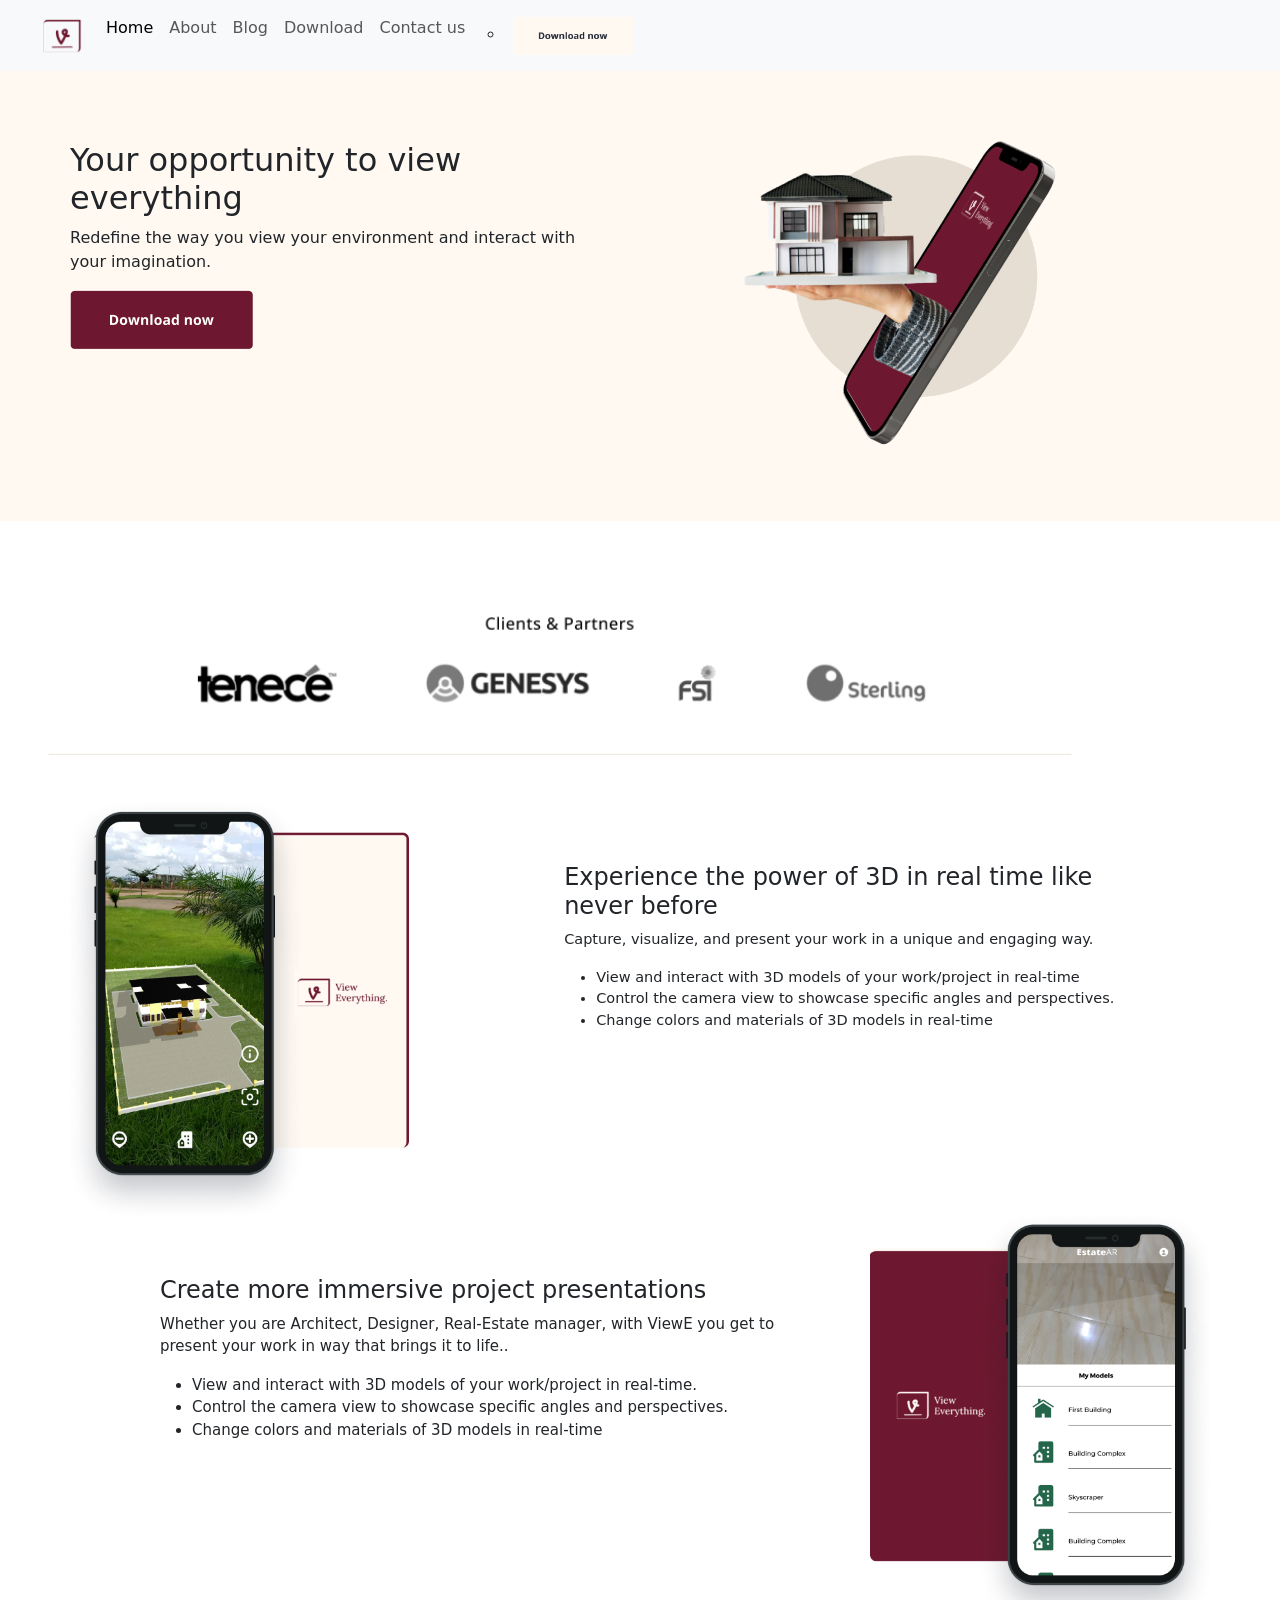
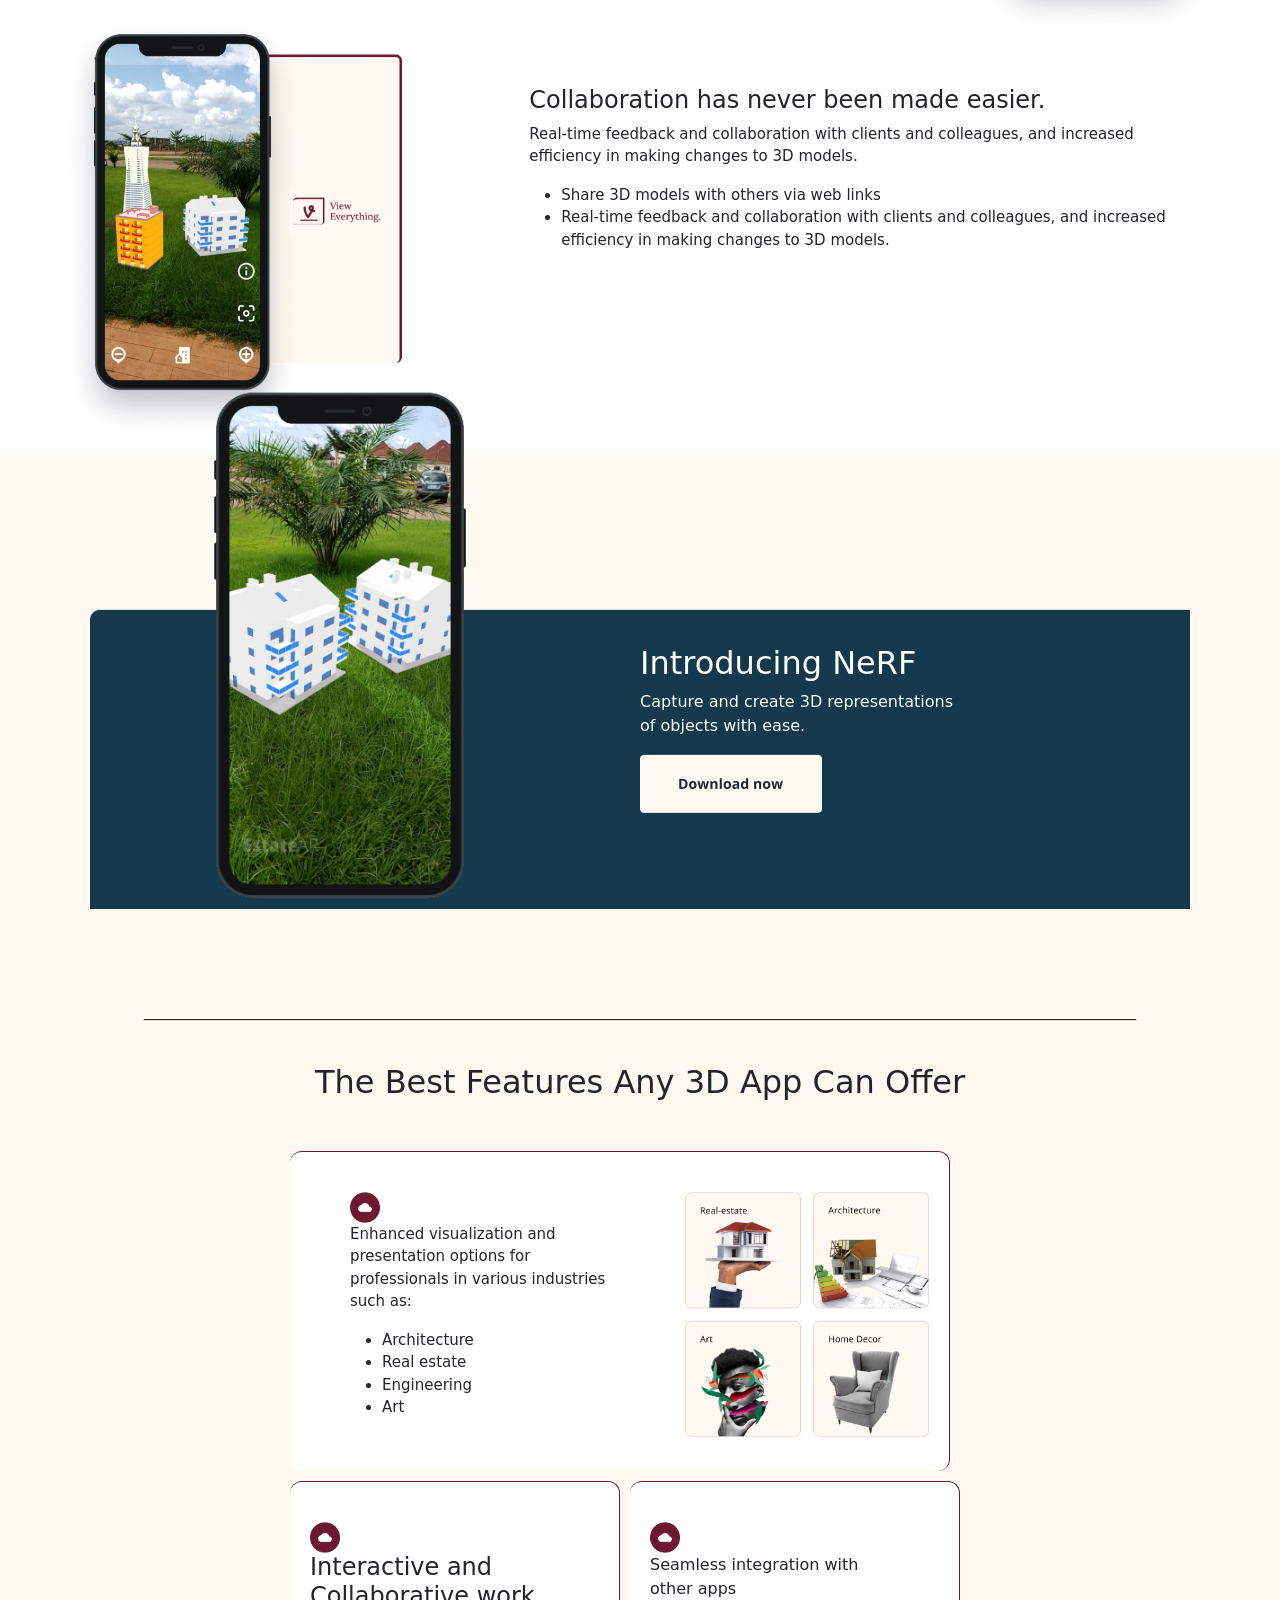
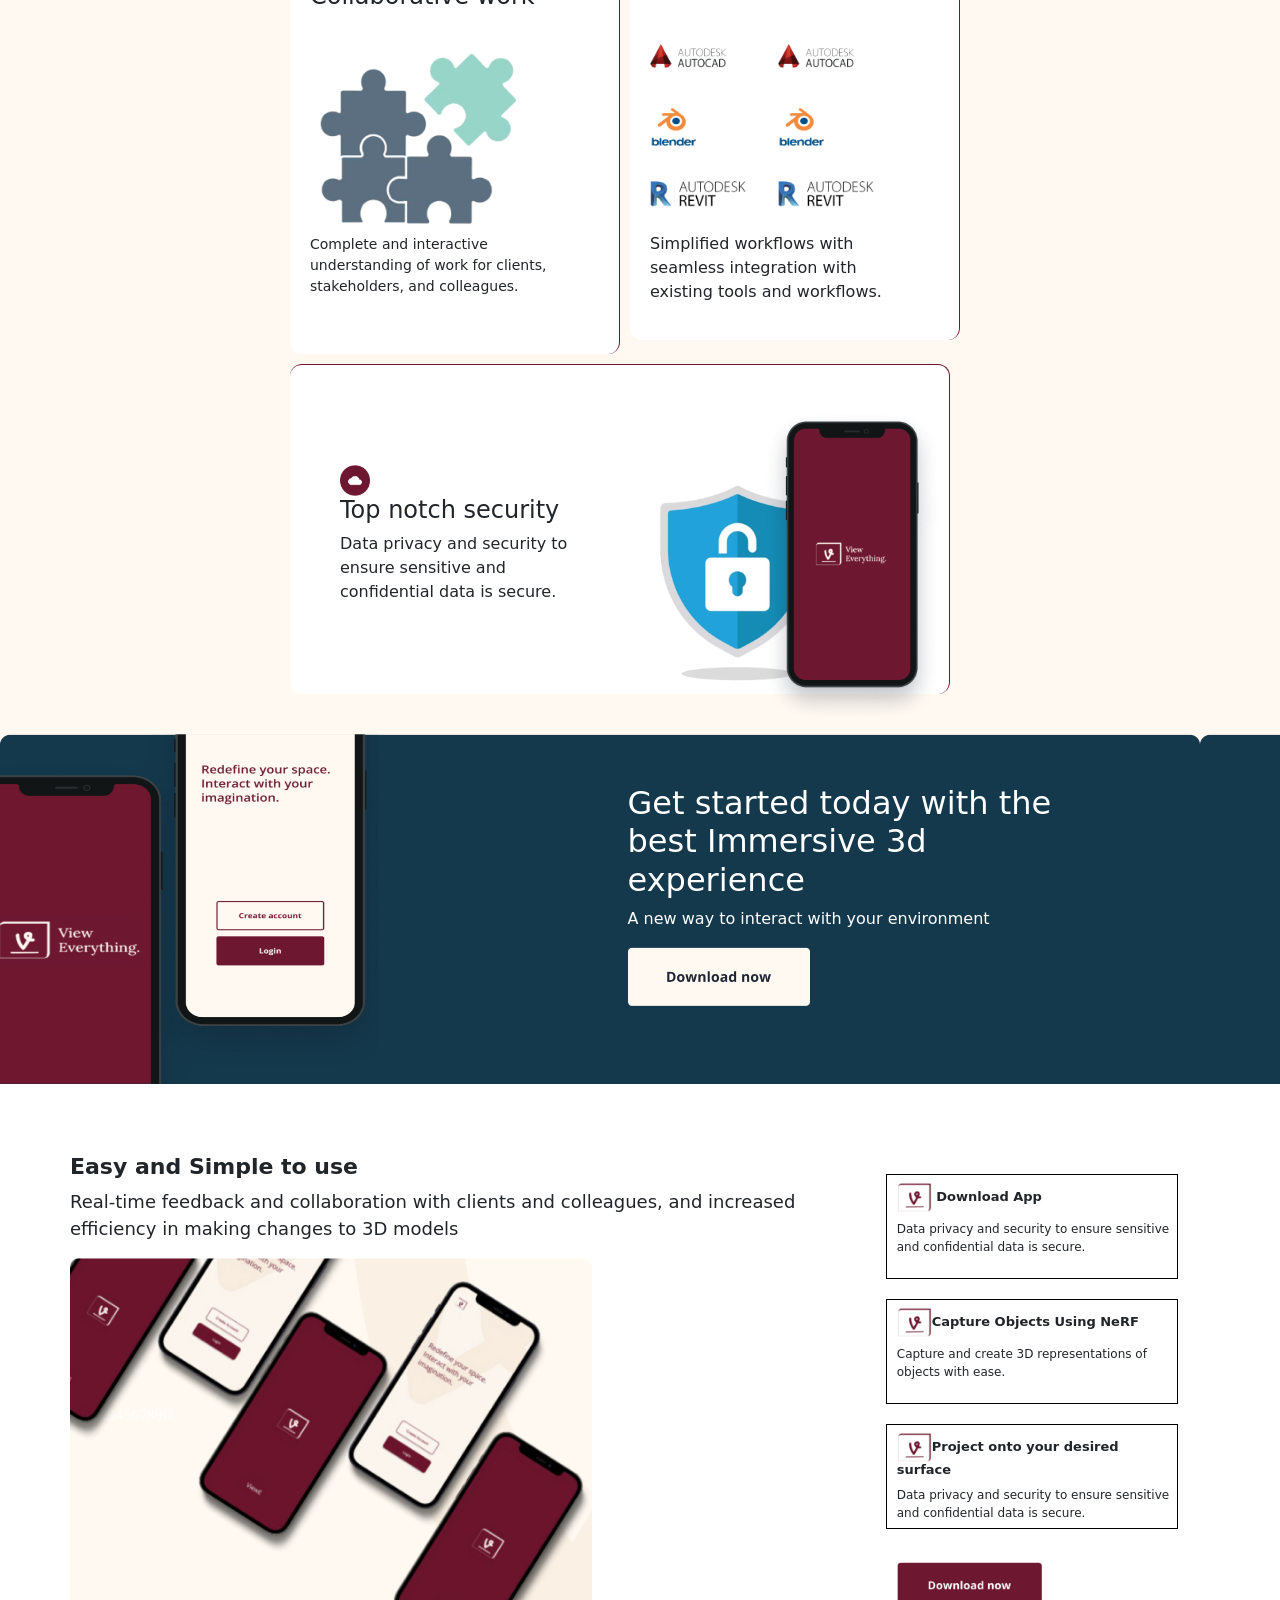
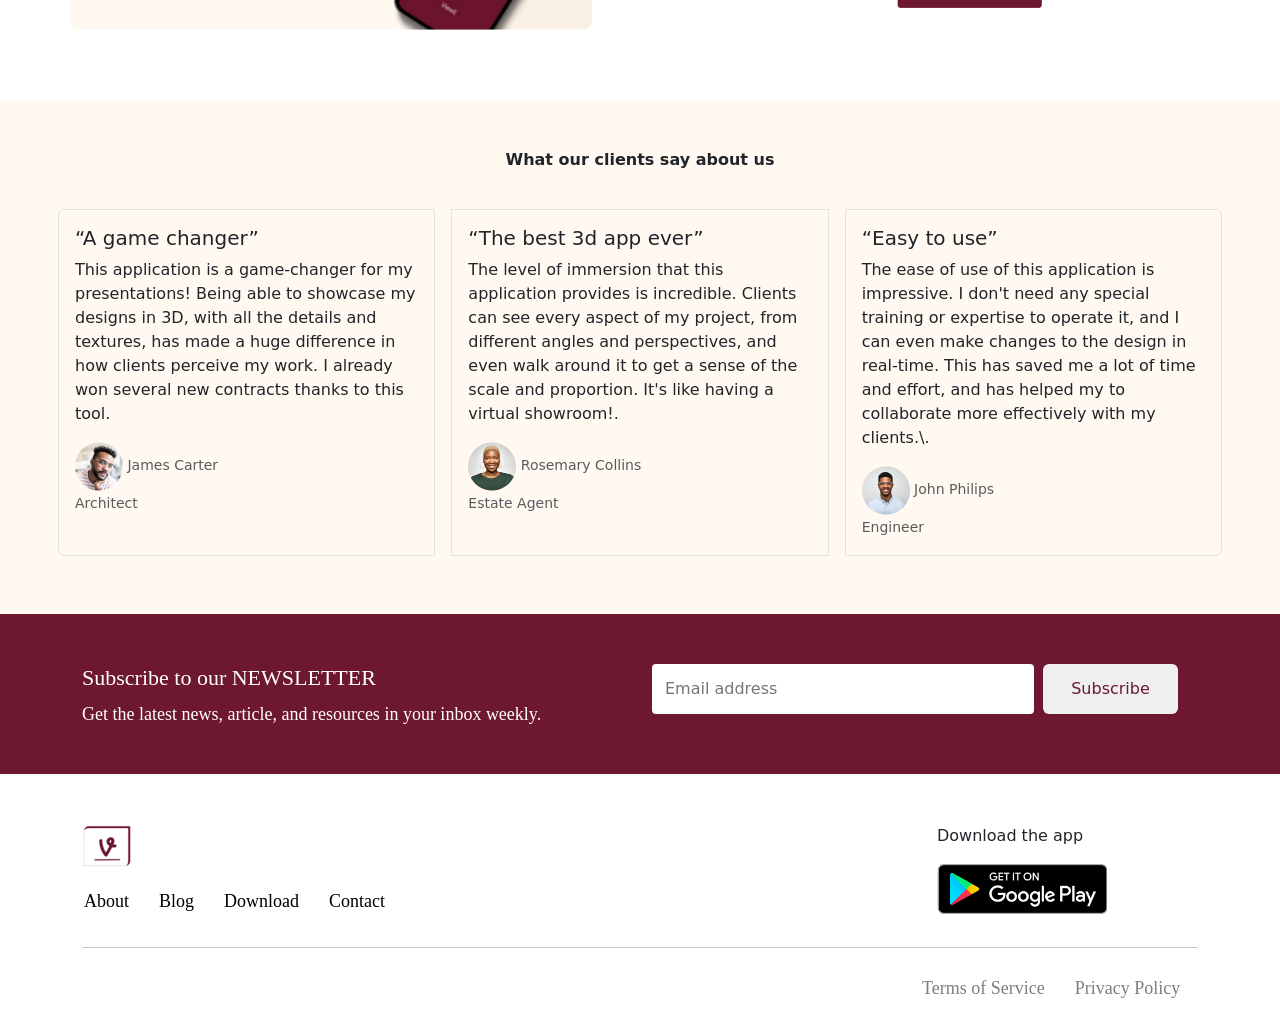
<file: index.html>
<!DOCTYPE html>
<html lang="en">
<head>
    <meta charset="UTF-8">
    <meta http-equiv="X-UA-Compatible" content="IE=edge">
    <meta name="viewport" content="width=device-width, initial-scale=1.0">
    <title>Document</title><link rel="stylesheet" href="bootstrap-5.3.0-alpha3-dist/css/bootstrap.css"><link rel="stylesheet" href="home.css">
</head>
<body>
  <nav class="navbar navbar-expand-lg bg-body-tertiary">
    <div class="container-fluid">
      <a class="navbar-brand" href="#"><img src="image/image 17 (1).png" alt="" width="40px" style="margin-left: 30px"></a>
      <button class="navbar-toggler" type="button" data-bs-toggle="collapse" data-bs-target="#navbarSupportedContent" aria-controls="navbarSupportedContent" aria-expanded="false" aria-label="Toggle navigation">
        <span class="navbar-toggler-icon"></span>
      </button>
      <div class="collapse navbar-collapse" id="navbarSupportedContent">
        <ul class="navbar-nav me-auto mb-2 mb-lg-0">
          <li class="nav-item">
            <a class="nav-link active" aria-current="page" href="HOME.html">Home</a>
          </li>
          <li class="nav-item">
            <a class="nav-link" href="about.html">About</a>
          </li>
          <li class="nav-item">
            <a class="nav-link" href="blog.html">Blog</a>
          </li>
          <li class="nav-item">
            <a class="nav-link" href="download.html">Download</a>
          </li>
          <li class="nav-item">
            <a class="nav-link" href="contact.html">Contact us</a>
          </li>
            <ul>
              <li class="nav-item">
                <a class="nav-link" href="download.html"><img src="image/Buttons (1).png" alt="" srcset="" style="margin-right: 60px;width: 120px;"></a>
              </li>
            </ul>
          

        
      </div>
    </div>
  </nav>
   
<section class="section1">
  <div>
    <h2>
      Your opportunity to view everything
    </h2>
    <p>Redefine the way you view your environment and interact with your imagination.</p>
    <a href="#"><img src="/image/Buttons.png" alt="" srcset=""></a>
  </div>
  <div>
    <img src="image/Group 11 (1).png" alt="" srcset="" width="70%">
  </div>
</section>
<section >
  <div>
    <img src="image/Frame 40562.png" alt="" srcset=""  width="80%" class="m-5" >
  </div>
  <div class="section2">
   <div>
     <img src="image/Group 5.png" alt="" srcset=""  width="80%"></div>
    <div style="margin-top: 60px; margin-right:90px;">
      <h4>Experience the power of 3D in real time like never before</h4>
      <p>Capture, visualize, and present your work in a unique and engaging way.</p>
      <ul>
        <li>View and interact with 3D models of your work/project in real-time</li>
        <li>Control the camera view to showcase specific angles and perspectives.</li>
        <li>Change colors and materials of 3D models in real-time</li>
      </ul></div>
  </div>
  <div class="section3">
    <div style="margin-top: 60px; margin-left: 90px;">
      <h4>Create more immersive project presentations</h4>
      <p>Whether you are Architect, Designer, Real-Estate manager, with ViewE you get to present your work in way that brings it to life..</p>
      <ul>
        <li>View and interact with 3D models of your work/project in real-time.</li>
        <li>Control the camera view to showcase specific angles and perspectives.</li>
        <li>Change colors and materials of 3D models in real-time</li>
      </ul>
  </div>
   <div> <img src="image/Group 14.png" alt="" srcset=""  width="100%"></div>
  </div>
  <div class="section4">
   <div> <img src="image/Group 6.png" alt="" srcset=""  width="90%"></div>
<div style="margin-top: 60px; margin-left: 90px;"> 
     <h4>Collaboration has never been made easier.</h4>
  <p>Real-time feedback and collaboration with clients and colleagues, and increased efficiency in making changes to 3D models.</p>
  <ul>
    <li>Share 3D models with others via web links</li>
    <li>Real-time feedback and collaboration with clients and colleagues, and increased efficiency in making changes to 3D models.</li>
  </ul></div>
  </div>
</section>
<br>
<section class="radious"> 
 <div  class="pink">
  <img src="image/Yes-removebg-preview.png" alt="" srcset="" style="position: absolute;top: 1980px; width: 25%;margin-left: 90px;">
  <div class="angle">
   <div>
     <h2>Introducing NeRF</h2>
     <p>Capture and create 3D representations of objects with ease.</p>
     <a href="#"><img src="/image/Buttons (1).png" alt="" srcset=""></a>
    </div>
    
  </div>
  <div style="text-align: center;margin-top: 90px;margin-bottom: 40px;">____________________________________________________________________________________________________________________________</div>
  <h2 style="text-align: center;" >The Best Features Any 3D App Can Offer</h2>
 
     <div class="box">
 
       <div class="text"><img src="image/Frame 40566.png" alt="" srcset="" width="30px">
      
       <p>Enhanced visualization and presentation options for professionals in various industries such as:</p>
       <ul>
         <li>Architecture</li>
         <li>Real estate</li>
         <li>Engineering</li>
         <li>Art</li>
       </ul></div>
      <div> <img src="/image/Frame 40631.png" alt="" srcset="" width="170%"></div>
     </div>
     <div class="cover">
       <div class="box2">
         <img src="image/Frame 40566.png" alt="" srcset="" width="30px" ><br>
         <h4>Interactive and Collaborative work</h4><br>
         <img src="/image/image 26.png" alt="" srcset=""  width="90%"><br>
         <p>Complete and interactive understanding of work for clients, stakeholders, and colleagues.</p><br>
       </div>
       <div class="box3">
         <img src="image/Frame 40566.png" alt="" srcset="" width="30px" ><br>
         <p>Seamless integration with other apps</p><br>
         <img src="image/Frame 40618.png" alt="" srcset="" width="90%"><br>
         <br>
         <p>Simplified workflows with seamless integration with existing tools and workflows.</p>
       </div>
     </div>
    <div class="box5">
     <div style="padding-top: 50px;" >
       <img src="image/Frame 40566.png" alt="" srcset="" width="30px"><br>
       <h4>Top notch security</h4>
       <p>Data privacy and security to ensure sensitive and confidential data is secure.</p><br>
     </div>
     <div><img src="image/Group 5 (1).png" alt="" srcset="" width="170%" style="padding-left: 50px;"></div>
    </div>
   </div>
 </div>
 <div class="double">
  <img src="image/image 14.png" alt="" srcset="" width="60%">
  <div class="test">
    <h2>Get started today with the best Immersive 3d experience</h2>
    <p>A new way to interact with your environment</p>
    <a href=""><img src="image/Buttons (1).png" alt="" srcset=""></a>
  </div>
</div>
</section>
<section class="section5" >
  <div>
    <h2 style="font-size: 22px;font-weight: bold;">Easy and Simple to use</h2>
    <p style="font-size: 18px;">Real-time feedback and collaboration with clients and colleagues, and increased efficiency in making changes to 3D models</p>
    <img src="image/Rectangle 58.png" alt="" srcset="" width="70%">
  </div>
  <div>
    <div class="cardd"> <h3>  <img src="image/image 17.png" alt="" srcset="" width="35px"> Download App</h3>
     
      <p style="font-size: 12px;">Data privacy and security to ensure sensitive and confidential data is secure.</p>
    </div>
    <div class="cardd"> <h3>  <img src="image/image 17.png" alt="" srcset="" width="35px" class="logo">Capture Objects Using NeRF</h3>
     
      <p style="font-size: 12px;">Capture and create 3D representations of objects with ease.</p>
    </div>
    <div class="cardd"><h3> <img src="image/image 17.png" alt="" srcset="" width="35px" class="logo">Project onto your desired surface</h3>

      <p style="font-size: 12px;">Data privacy and security to ensure sensitive and confidential data is secure.</p> <br>
      <a href=""><img src="image/Buttons.png" alt="" srcset="" width="145px"></a>
   
</section>
<section class="section6">
  <h1 style="text-align: center;font-size: medium;font-weight: bold;">What our clients say about us</h1>
  <br>
  <div class="card-group">
    <div class="card m-2" id="kard">
      <div class="card-body">
        <h5 class="card-title">“A game changer”</h5>
        <p class="card-text">This application is a game-changer for my presentations! Being able to showcase my designs in 3D, with all the details and textures, has made a huge difference in how clients perceive my work. I already won several new contracts thanks to this tool.</p>
        <p class="card-text"><small class="text-body-secondary"><img src="image/Ellipse 1 (2).png" alt=""> James Carter <br>Architect</small></p>
      </div>
    </div>
    <div class="card m-2" id="kard">
      <div class="card-body">
        <h5 class="card-title">“The best 3d app ever”</h5>
        <p class="card-text">The level of immersion that this application provides is incredible. Clients can see every aspect of my project, from different angles and perspectives, and even walk around it to get a sense of the scale and proportion. It's like having a virtual showroom!.</p>
        <p class="card-text"><small class="text-body-secondary"><img src="image/Ellipse 1 (1).png" alt=""> Rosemary Collins <br>Estate Agent</small></p>
      </div>
    </div>
    <div class="card m-2" id="kard">
      <div class="card-body">
        <h5 class="card-title">“Easy to use”</h5>
        <p class="card-text">The ease of use of this application is impressive. I don't need any special training or expertise to operate it, and I can even make changes to the design in real-time. This has saved me a lot of time and effort, and has helped my to collaborate more effectively with my clients.\.</p>
        <p class="card-text"><small class="text-body-secondary"> <img src="image/Ellipse 1.png" alt=""> John Philips <br>Engineer</small></p>
      </div>
    </div>
  </div>
</section>
<section id="newLetter">
  <div class="container">
    <div class="row">
      <div class="col-lg-6">
        <h4>Subscribe to our NEWSLETTER</h4>
        <p>Get the latest news, article, and resources in your inbox weekly.</p>
      </div>
      <div class="col-lg-6">
<input type="text" placeholder="Email address" class="newInput"><button class="btnInput">  <a href="#">Subscribe</a></button>
      </div>
    </div>
  </div>
</section>

<section id="footer">
  <div class="container">
    <div class="row">
      <div class="col-lg-9">
        <div class="footerLogo">
          <img src="/assets/images/logo.png" alt="" width="50px">
          <ul class="footerMenu">
            <li> <a href="about.html">About</a> </li>
            <li> <a href="blog.html">Blog</a> </li>
            <li><a href="download.html">Download</a> </li>
            <li><a href="contact.html">Contact</a> </li>
          </ul>
        </div>
      </div>
      <div class="col-lg-3">
        <p>Download the app</p>
        <img src="/assets/images/google.png" alt="" width="170px">
      </div>
    </div>
    <hr>
    <div class="row">
      <div class="col-lg-8" style="opacity: .5; font-size: 21px; padding-top:10px">
        <i class="fa-brands fa-facebook mx-1"></i>
        <i class="fa-brands fa-twitter mx-1"></i>
        <i class="fa-brands fa-instagram mx-1"></i>
        <i class="fa-brands fa-linkedin mx-1"></i>
      </div>
      <div class="col-lg-4">
<div>
  <ul class="footerMenu ms-5" style="opacity: 0.5; padding-top: 10px;font-size: 18px; line-height: 28px; font-family: 'open sans';  font-weight: 400; "><li> <a href="blog2.css">Terms of Service</a> </li>
  <li><a href="blog3.html">Privacy Policy</a> </li></ul>
</div>
      </div>
    </div>
  </div>

</section>

    <script src="bootstrap-5.3.0-alpha3-dist/js/bootstrap.js"></script>
</body>
</html>
</file>
<file: home.css>
*{
    margin: 0;
    padding: 0;
    border: 0;
}



#nav{

    list-style-type:none;
    text-decoration: none;
    gap: 150px;
    background-color: white;

}
.butt{
    padding-left: 90px;
}
.section1{
    background-color:rgb(255,249,242) ;
    display: flex;
    padding: 70px;
    gap: 150px;
}
.section2{
    display: flex;
     padding-left: 70px;
    padding-right: 70px; 
    gap: 70px;
    font-size: 14.5px;
    
} 
.section3{
    display: flex;
    padding-left: 70px;
    padding-right: 70px; 
    gap: 90px;
    font-size: 15px;
    
}
.section4{
    display: flex;
    padding-left: 70px;
    padding-right: 70px; 
    font-size: 15px;
    
}
.angle{
     background: url(/image/Rectangle\ 55\ \(1\).png);
    height: 300px; 
    display: flex;
    padding-left: 50%;
    padding-right: 20%;
    padding-top: 35px;
    top: 1800px;
    color: white;
    margin-top: 150px;
}  
.radious{
    background-color: rgb(255,249,242);
}
.pink{
   
    padding-top: 5px;
    padding-left: 90px;
    padding-right: 90px;
}
.box{
    display: flex;
    background-color: white;
    width: 60%;
    height: 320px;
    border-top: 1px solid rgb(109,24,48);
    border-right: 1px solid rgb(109,24,48);
    border-radius: 12px;
    margin-left: 200px;
    margin-top: 50px;
    padding-top:40px;
    padding-right: 120px;
    padding-left: 60px;
    
}
.text{
    padding-right: 70px;
    font-size: 15px;
}
.cover{
    display:flex;
}
.box2{
    background-color: white;
    border-top: 1px solid rgb(109,24,48);
    border-right: 1px solid rgb(109,24,48);
    border-radius: 12px;
    width: 30%;
    height: 50%;
    margin-left: 200px;
    margin-top: 10px;
    padding-top:40px;
    padding-bottom:20px;
    padding-right: 60px;
    padding-left: 20px;
    font-size: 14px;
  
}
.box3{
     background-color: white;
    border-top: 1px solid rgb(109,24,48);
    border-right: 1px solid rgb(109,24,48);
    border-radius: 12px;
    width: 30%;
    height: 100%;
    margin-left: 10px;
    margin-top: 10px;
    padding-top:40px;
    padding-bottom:20px;
    padding-right: 60px;
    padding-left: 20px;
    font-size: 16px;
}
.box5{
    display: flex;
    background-color: white;
    width: 60%;
    height: 330px;
    border-top: 1px solid rgb(109,24,48);
    border-right: 1px solid rgb(109,24,48);
    border-radius: 12px;
    margin-left: 200px;
    margin-top: 10px;
    margin-bottom: 40px;
    padding-left: 50px;
    padding-top: 50px;
     padding-bottom: 50px;
     padding-right: 150px;
    
}
.double{
    background: url(image/Rectangle\ 55\ \(1\).png);
    height: 350px; 
    display: flex;
    /* margin-top: 50px; */

}
.test{
    padding-left: 250px;
    padding-right: 200px;
    padding-top: 50px;
    color: white;
    
}
.section5{
    display: flex;
    margin: 70px;
    gap: 50px;
    background-color: white;
}
.cardd{
    border: 1px solid black;
    height: 105px;
    width: 85%;
    padding-left: 10px;
    margin: 20px;

}

    

h3{
    font-size: 13px;
    font-weight: bold;
    margin-top: 7px;
}
.section6{
    padding: 50px;
    background-color: rgb(255,249,242);

}
.week{
    display: flex;
    gap: 50px;
    height: 70px;
    
}

#kard{
    background-color: rgb(255,249,242);
    border: 1px solid rgb(227,227,223);
    

}

#newLetter{
    margin-top: 0px;
    background-color: #6D1830;
    color: white;
    padding-top: 50px;
    padding-bottom: 30px;
    margin-bottom: 50px;
}
#newLetter h4{
    font-size: 22px; line-height: 28px; font-family: "open sans";  font-weight: 400;
}
#newLetter p{
    font-size: 18px; line-height: 28px; font-family: "open sans";  font-weight: 400;
}
.newInput{
    width: 70%;
    margin-right: 9px;
    padding: 13px;
    border-radius: 4px;
    border: 0px;

}
.btnInput{
    padding: 13px;
    border-radius: 6px;
    border: 0px;
}
.btnInput a{
    text-decoration: none;
    color: #6D1830;
    padding: 15px;
}
.footerMenu{
    display: flex;
    gap: 30px;
    padding-top: 20px;
    margin-left: -30px;
}
.footerMenu li{
   list-style: none;

    
}
.footerMenu a{
    text-decoration: none;
    color: black;
    font-size: 18px; line-height: 28px; font-family: "open sans";  font-weight: 400;
    
}
.footerMenu{
    display: flex;
    gap: 30px;
    padding-top: 20px;
    margin-left: -30px;
}
.footerMenu li{
   list-style: none;

    
}
.footerMenu a{
    text-decoration: none;
    color: black;
    
}
</file>
